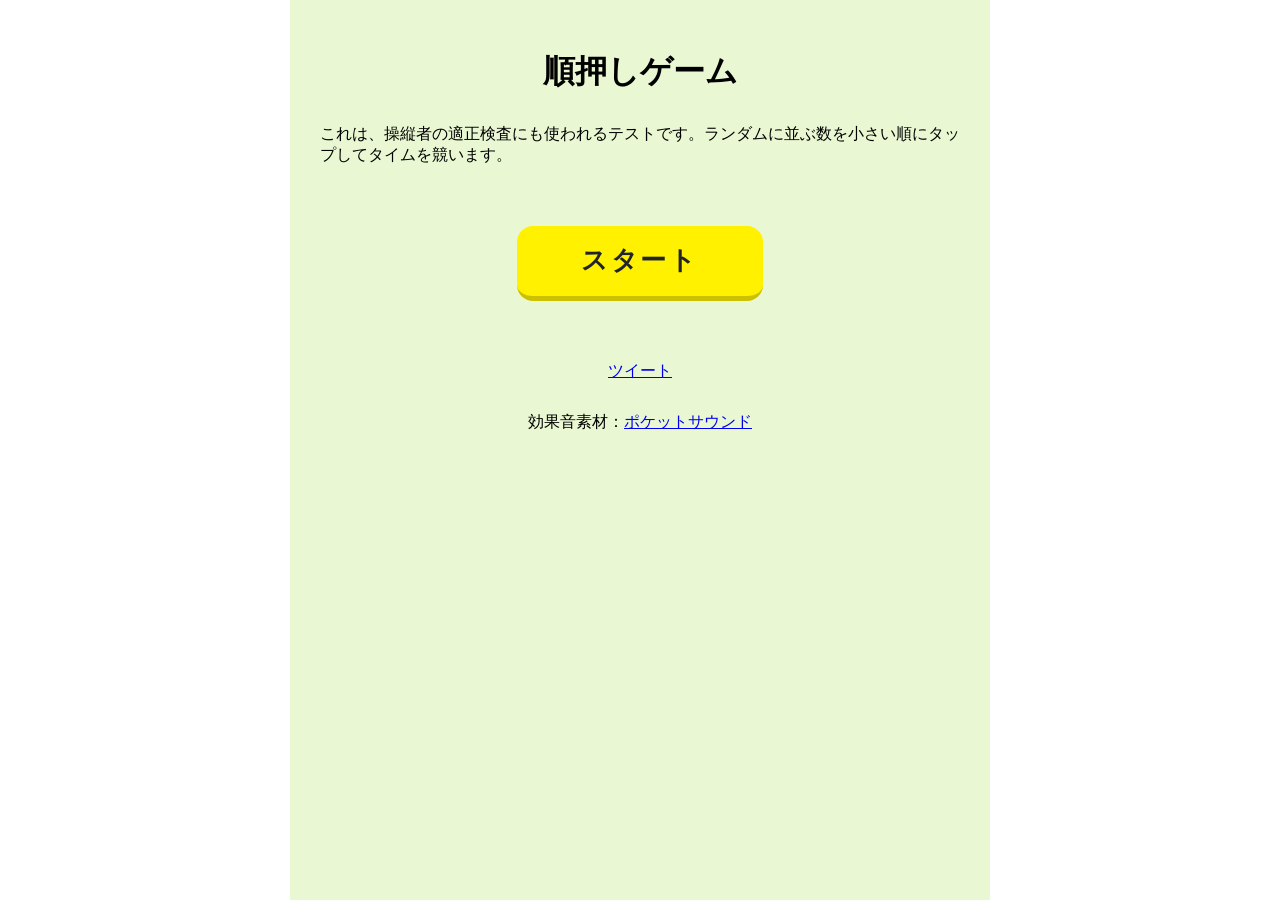
<file: index.html>
<!DOCTYPE html>
<html lang="ja">

    <head>
        <meta charset="UTF-8">
        <meta name="viewport" content="width=device-width,initial-scale=1">
        <script async src="https://platform.twitter.com/widgets.js" charset="utf-8"></script>
        <link rel="stylesheet" href="css/index.css">
        <title>操縦者の適正検査【順押しゲーム】</title>
    </head>

    <body>
        <div class="container">
            <h1>順押しゲーム</h1>
            <p class="description">これは、操縦者の適正検査にも使われるテストです。ランダムに並ぶ数を小さい順にタップしてタイムを競います。</p>
            <div class="start_btn">
                <a href="game.html" class="btn btn--yellow btn--cubic">スタート</a>
            </div>
            <div class="twitter_btn">
                <a href="//twitter.com/share" class="twitter-share-button" data-text="本日の記録は・・・" data-url="https://taiyo8911.github.io/pilot-test/" data-lang="ja" data-hashtags="操縦者の適正検査,順押しゲーム" target="_blank">ツイート</a>
            </div>
            <div class="link">
                <span>効果音素材：</span><a href="https://pocket-se.info/" target="_blank">ポケットサウンド</a>
            </div>
        </div>
    </body>

</html>
</file>
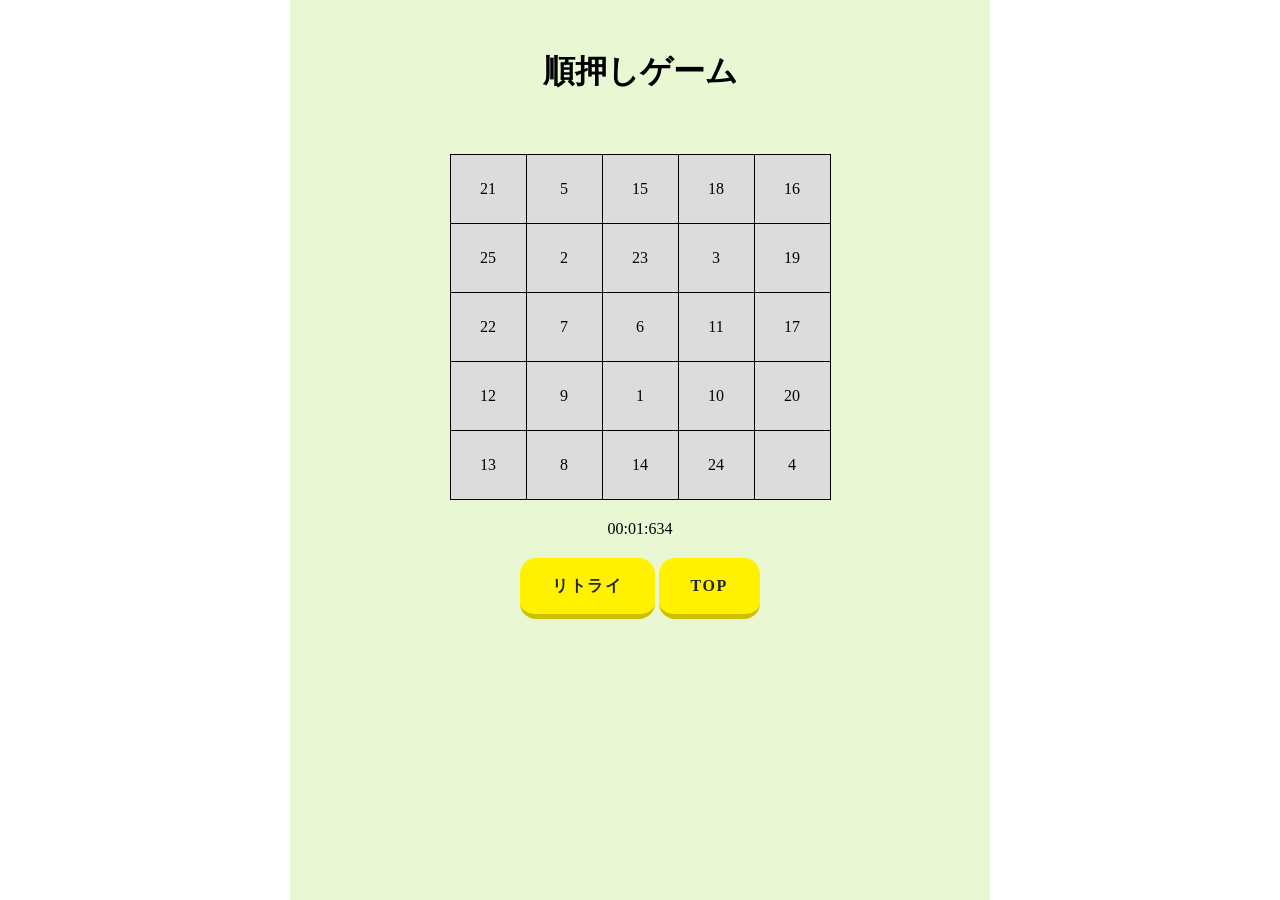
<file: game.html>
<!DOCTYPE html>
<html lang="ja">

    <head>
        <meta charset="UTF-8">
        <meta http-equiv="X-UA-Compatible" content="IE=edge">
        <meta name="viewport" content="width=device-width, initial-scale=1.0">
        <title>操縦者の適正検査【順押しゲーム】</title>
        <link rel="stylesheet" href="css/game.css">
    </head>

    <body>
        <div class="container">
            <h1>順押しゲーム</h1>
            <div id="message"></div>
            <div id="table"></div>
            <div id="timer"></div>
            <div class="btn-contaienr">
                <a href="game.html" class="btn btn--yellow btn--cubic">リトライ</a>
                <a href="index.html" class="btn btn--yellow btn--cubic">TOP</a>
            </div>
        </div>

        <script src="script/source.js"></script>
        <script src="script/game.js"></script>
        <script src="script/timer.js"></script>
    </body>

</html>
</file>
<file: css/index.css>
* {
    margin: 0;
    padding: 0;
}

.container {
    max-width: 700px;
    margin: 0 auto;
    height: 100vh;
    background-color: rgb(233, 248, 211);
    text-align: center;
}

h1 {
    padding-top: 50px;
}

.description {
    padding: 30px;
    text-align: start;
}

.start_btn {
    padding: 30px;
}

.btn, a.btn, button.btn {
    font-size: 1.6rem;
    font-weight: 700;
    line-height: 1.5;
    position: relative;
    display: inline-block;
    padding: 1rem 4rem;
    cursor: pointer;
    -webkit-user-select: none;
    -moz-user-select: none;
    -ms-user-select: none;
    user-select: none;
    -webkit-transition: all 0.3s;
    transition: all 0.3s;
    letter-spacing: 0.1em;
    color: #212529;
    border-radius: 1rem;
    text-decoration: none;
}

.btn--yellow {
    color: #000;
    background-color: #fff100;
    border-bottom: 5px solid #ccc100;
}

.btn--yellow:hover {
    margin-top: 3px;
    color: #000;
    background: #fff20a;
    border-bottom: 2px solid #ccc100;
}

.twitter_btn {
    padding: 30px;
}
</file>
<file: css/game.css>
* {
    margin: 0;
    padding: 0;
}

.container {
    max-width: 700px;
    height: 100vh;
    margin: 0 auto;
    text-align: center;
    background-color: rgb(233, 248, 211);
}

a {
    text-decoration: none;
    color: blue;
}

h1 {
    padding-top: 50px;
}

#message {
    height: 40px;
    padding: 10px;
}

#timer {
    padding: 20px;
}

table {
    border-collapse: collapse;
    background-color: gainsboro;
    margin: 0 auto;
}

table td {
    border: solid 1px black;
    padding: 25px;
    width: 25px;
    text-align: center;
}

.btn, a.btn, button.btn {
    font-size: 1rem;
    font-weight: 700;
    line-height: 1.5;
    position: relative;
    display: inline-block;
    padding: 1rem 2rem;
    cursor: pointer;
    -webkit-user-select: none;
    -moz-user-select: none;
    -ms-user-select: none;
    user-select: none;
    -webkit-transition: all 0.3s;
    transition: all 0.3s;
    letter-spacing: 0.1em;
    color: #212529;
    border-radius: 1rem;
    text-decoration: none;
}

.btn--yellow {
    color: #000;
    background-color: #fff100;
    border-bottom: 5px solid #ccc100;
}

.btn--yellow:hover {
    margin-top: 3px;
    color: #000;
    background: #fff20a;
    border-bottom: 2px solid #ccc100;
}


/* 959px以下に適用されるCSS（タブレット用） */
@media screen and (max-width: 959px) {}

/* 480px以下に適用されるCSS（スマホ用） */
@media screen and (max-width: 480px) {
    table td {
        padding: 20px;
    }
}
</file>
